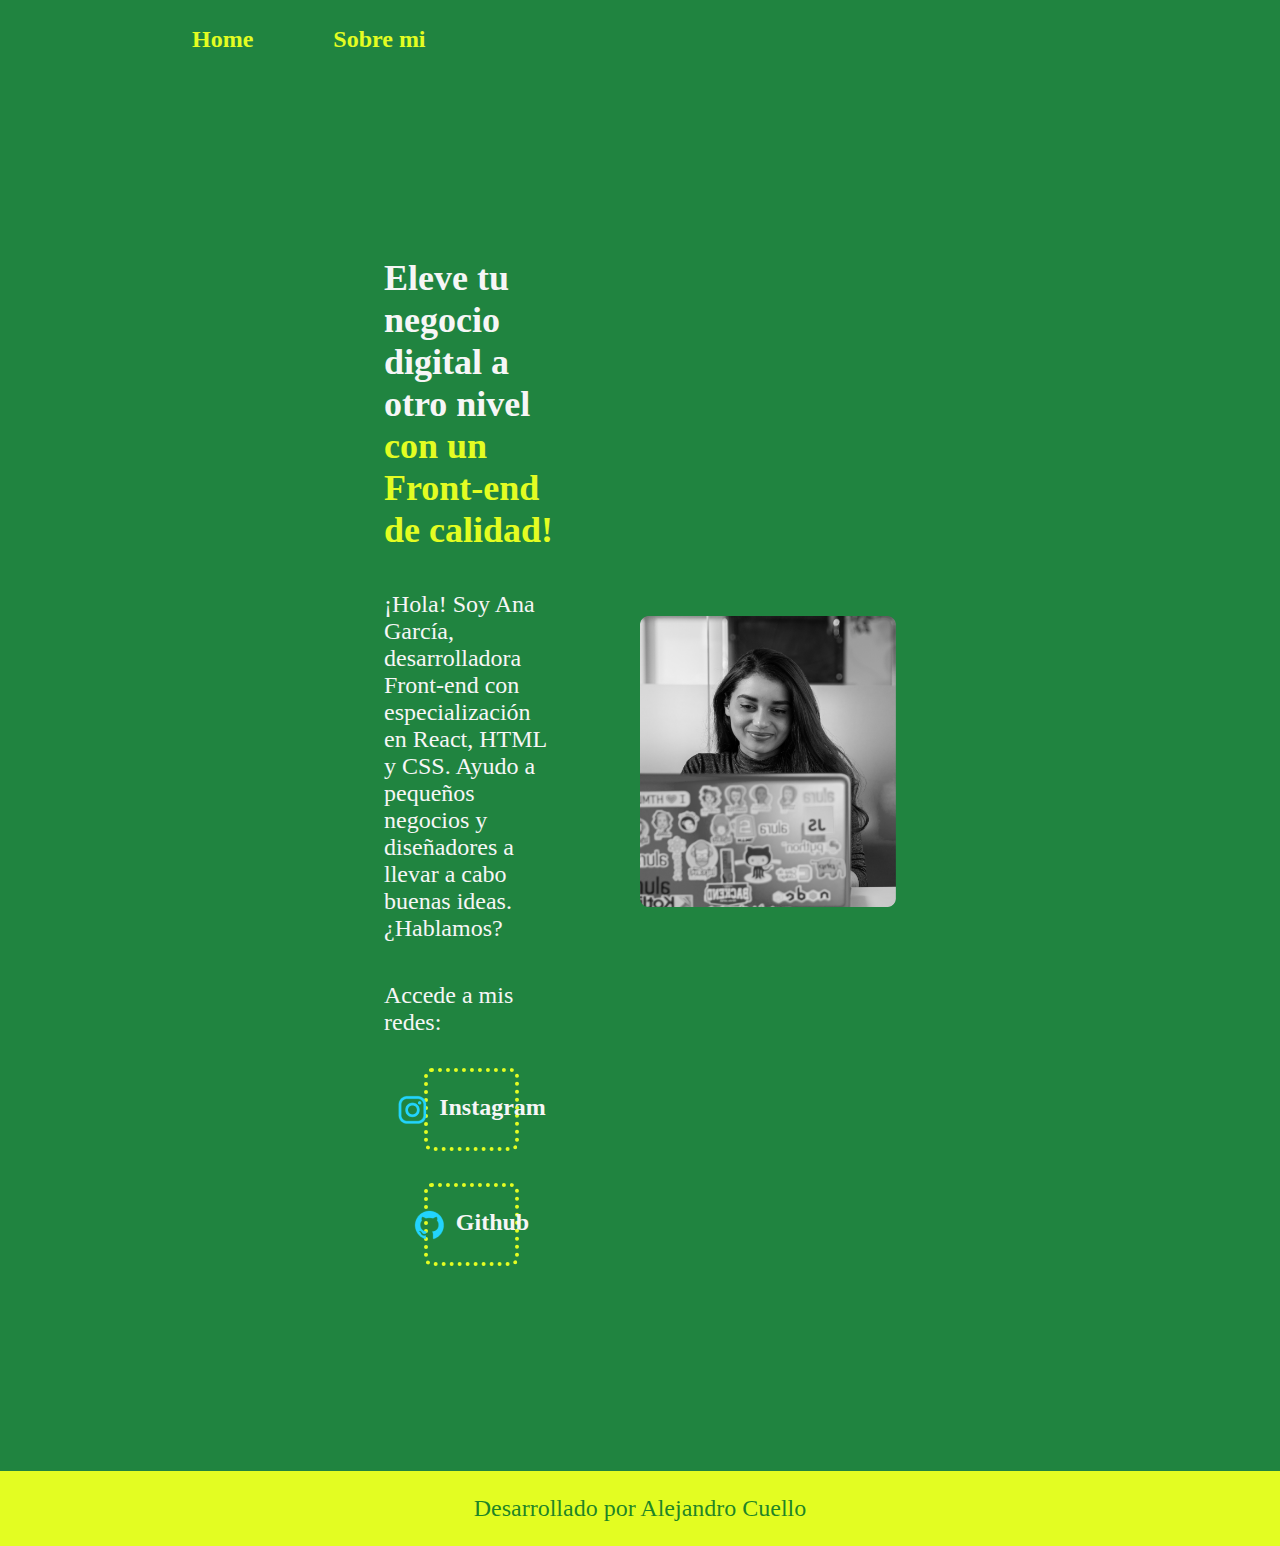
<file: index.html>
<!DOCTYPE html>
<html lang="es-mx">
<head>
    <meta charset="UTF-8">
    <meta name="viewport" content="width=device-width, initial-scale=1.0">
    <title>Portafolio</title>
    <link rel="stylesheet" href="./styles/style.css">
</head>
<body>
    <header class="header">
        <nav class="header_menu">
            <a class="header_menu_link" href="index.html"> Home </a>
            <a class="header_menu_link" href="about.html"> Sobre mi </a>
        </nav>
    </header>
    <main class="presentacion">
        <section class="presentacion__contenido"> 
        <h1 class="presentacion__contenido__titulo">
            Eleve tu negocio digital a otro nivel 
            <strong class="titulo-destaque"> con un Front-end de calidad!
            </strong></h1>
        <p class="presentacion__contenido__texto"> ¡Hola! Soy Ana García, desarrolladora Front-end con especialización en React, HTML y CSS. 
            Ayudo a pequeños negocios y diseñadores a llevar a cabo buenas ideas. ¿Hablamos? 
        </p>
            <div class="presentacion__enlaces">
                <h2 class="presentacion_enlaces_subtitulos"> Accede a mis redes: </h2>
                <a class="presentacion__enlaces__link" href="https://www.instagram.com/"> 
                    <img src="./assets/instagram.png"> 
                        Instagram </a>
                <a class="presentacion__enlaces__link" href="https://github.com/"> 
                    <img src="./assets/github.png">
                    Github </a>
            </div>
        </section>
        <img class="presentacion_imagen" src="./assets/Ana Garcia.png" alt="Imagen de Ana García trabajando">
    </main>
    <footer class="footer">
        <p> Desarrollado por Alejandro Cuello </p>
    </footer>
    
</body>
</html>
</file>
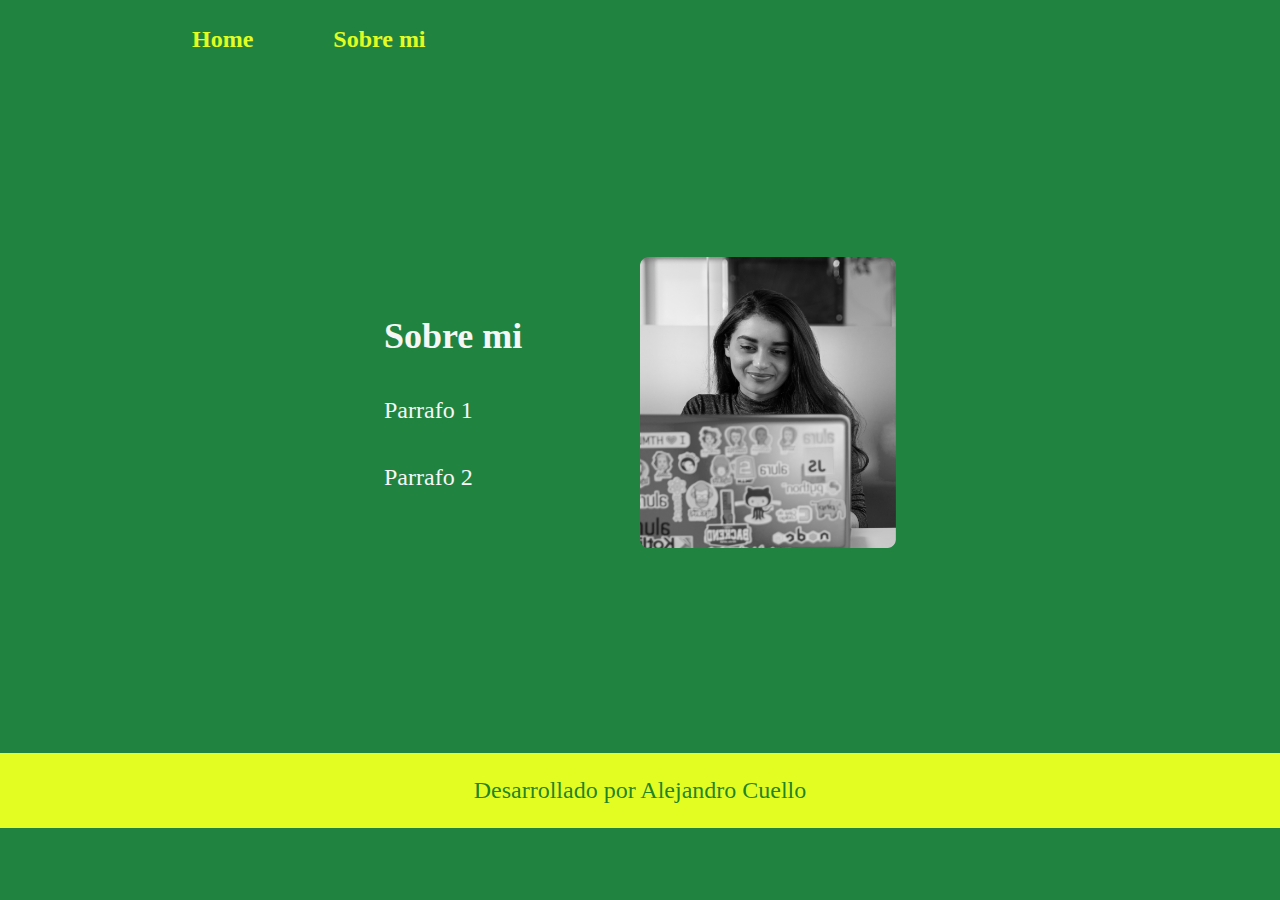
<file: about.html>
<!DOCTYPE html>
<html lang="es-mx">
<head>
    <meta charset="UTF-8">
    <meta name="viewpoint" content="width=device-width, initial-scale=1.0">
    <title> Sobre mi </title>  
    <link rel="stylesheet" href="./styles/style.css">
</head>
<body>
    <header class="header">
        <nav class="header_menu">
            <a class="header_menu_link" href="index.html"> Home </a>
            <a class="header_menu_link" href="about.html"> Sobre mi </a>
        </nav>
    </header>
    <main class="presentacion">

        <section class="presentacion__contenido">

            <h1 class="presentacion__contenido__titulo"> Sobre mi </h1>
            <p class="presentacion__contenido__texto"> Parrafo 1</p>
            <p class="presentacion__contenido__texto"> Parrafo 2</p>
        </section>
        <img class="presentacion_imagen" src="./assets/Ana Garcia.png" alt="Imagen de Ana García trabajando">
    </main>
<footer class="footer">
        <p> Desarrollado por Alejandro Cuello </p>
 </footer>
</body>
</html>
</file>
<file: styles/style.css>
:root{
    --color-primario: #037427e2;
    --color-secundario: #f6f6f6;
    --color-terciario: #e3fd22;
    --color-hover: hsl(0, 100%, 43%); 
    --fuente-monserrat: "Monserrat", sans serif;
    --fuente-krona: "Krona One", sans serif;

}

*{
    padding: 0;
    margin: 0;

}


body {
    background-color: var(--color-primario);
    color: var(--color-secundario);
    box-sizing: border-box;
}

.header{
    padding: 2% 0% 0% 15%;

}

.header_menu{
    display: flex;
    gap: 80px;

}

.header_menu_link{
    font-family: var(--fuente-monserrat);
    font-size: 1.5rem;
    font-weight: 600;
    color: var(--color-terciario);
    text-decoration: none;
}

.presentacion{
    padding: 6% 15%;
    display: flex;
    align-items: center;
    margin: 10% 15% ;
    justify-content: space-between;
    gap: 82px;
}

.presentacion__contenido{
    width: 50%;
    display: flex;
    flex-direction: column;
    gap: 40px;
}

.presentacion__contenido__titulo{
    font-size: 2.25rem;
    font-family: var(--fuente-krona);

}

.titulo-destaque{
    color: var(--color-terciario)
}

.presentacion__contenido__texto{
    font-size: 1.5rem;
    font-weight: var(--fuente-monserrat);
}

.presentacion__enlaces{
    display: flex;
    justify-content: space-between;
    flex-direction: column;
    align-items: center;
    gap: 32px;
}

.presentacion_enlaces_subtitulos{
    font-family: var(--fuente-krona);
    font-size: 1.5rem;
    font-weight: 400;
}

.presentacion__enlaces__link{
    width: 50%;
    text-align: center;
    padding: 21.5px 0;
    border-radius: 8px;
    font-family: var(--fuente-monserrat);
    font-size: 1.5rem;
    font-weight: 600;
    text-decoration: none;
    color: var(--color-secundario);
    border: 4px dotted var(--color-terciario);
    display: flex;
    justify-content: center;
    gap: 10px;
}

.presentacion__enlaces__link:hover{
    background-color: var(--color-hover);
}

.presentacion_imagen{
   width: 50%; 
}

.footer{
    background-color: var(--color-terciario);
    padding: 24px;
    color: var(--color-primario);
    text-align: center;
    font-family: var(--fuente-monserrat);
    font-size: 1.5rem;
    font-weight: 400;
}

@media (max-width: 1200px) {
    .header{
        padding: 10%;
    }

    .header_menu{
        justify-content: center;
    }

    .presentacion{ 
        flex-direction: column-reverse;
        padding: 5%;
    }

    .presentacion__contenido{
        width: auto;
    }

}
</file>
